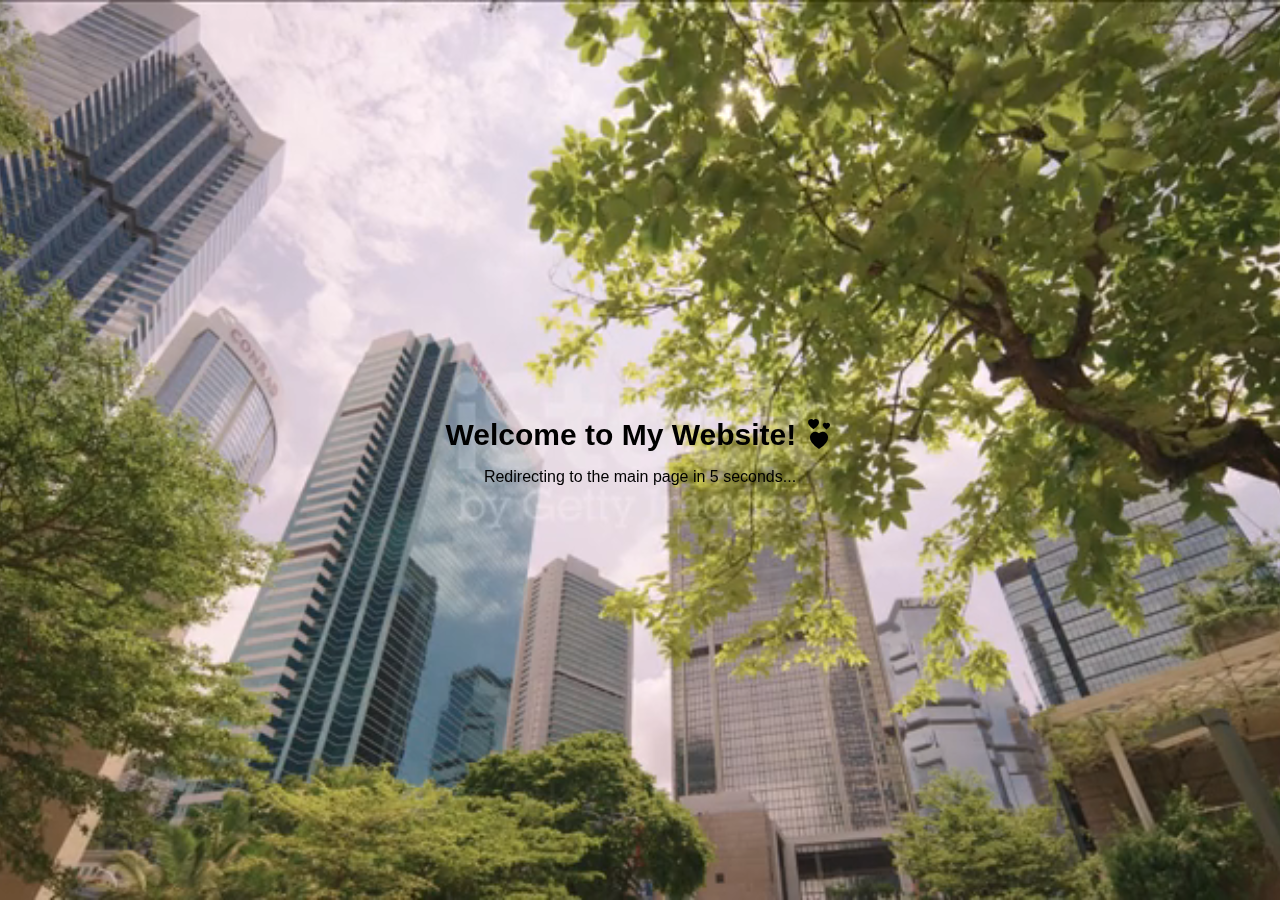
<file: index.html>
<!DOCTYPE html>
<html lang="en">
<head>
  <meta charset="UTF-8">
  <meta name="viewport" content="width=device-width, initial-scale=1.0">
  <title>Landing Page</title>
  <link rel="stylesheet" href="style2.css">

  <!-- Bootstrap Icons -->
  <link rel="stylesheet" href="https://cdn.jsdelivr.net/npm/bootstrap-icons@1.11.3/font/bootstrap-icons.min.css">
  
  <script>
    /* Mengarahkan ke halaman index2.html setelah 5 detik */
    setTimeout(() => {
      window.location.href = "index2.html";
    }, 5000);
  </script>
</head>
<body>
  <!-- Background video -->
  <video class="video-bg" autoplay muted>
    <source src="Vid_pemandangan.mp4" type="video/mp4">
  </video>

  <div class="content">
    <h1>Welcome to My Website! <i class="bi bi-hearts"></i></h1>
    <p>Redirecting to the main page in 5 seconds...</p>
  </div>
</body>
</html>
</file>
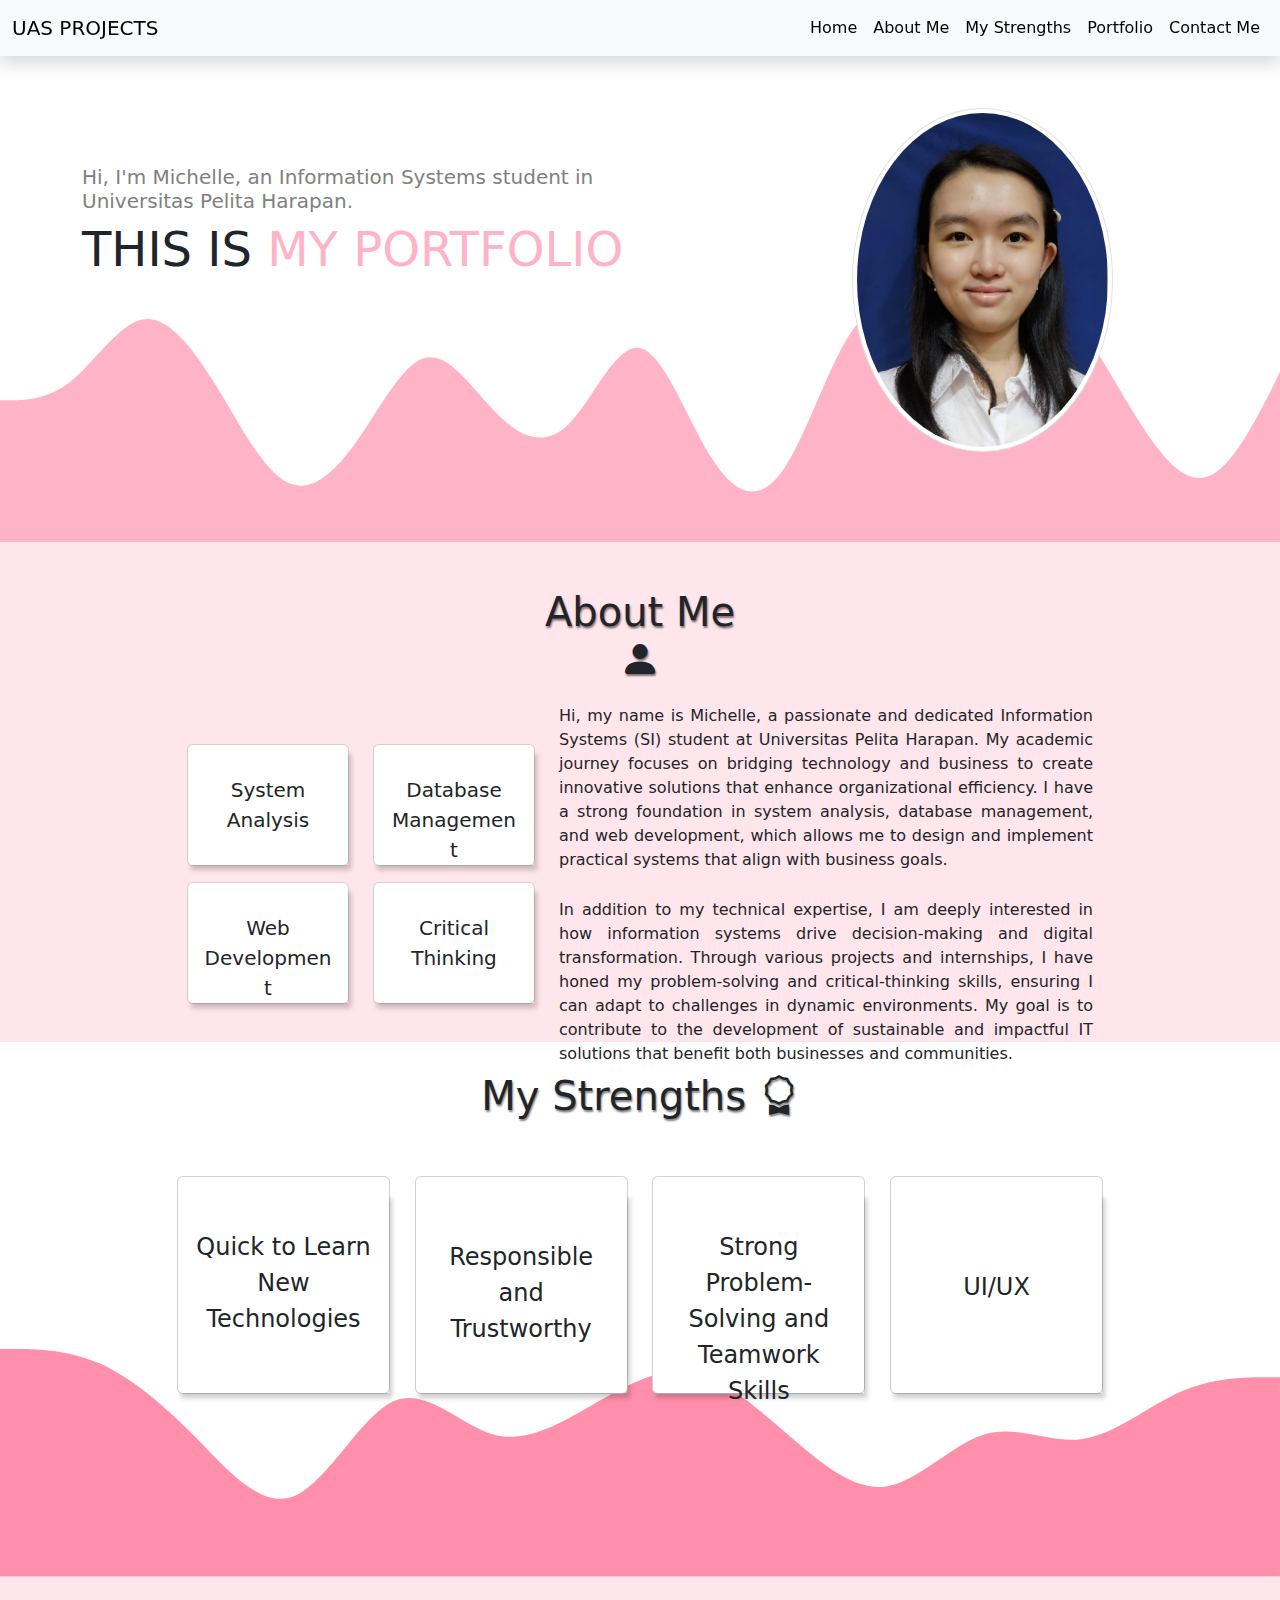
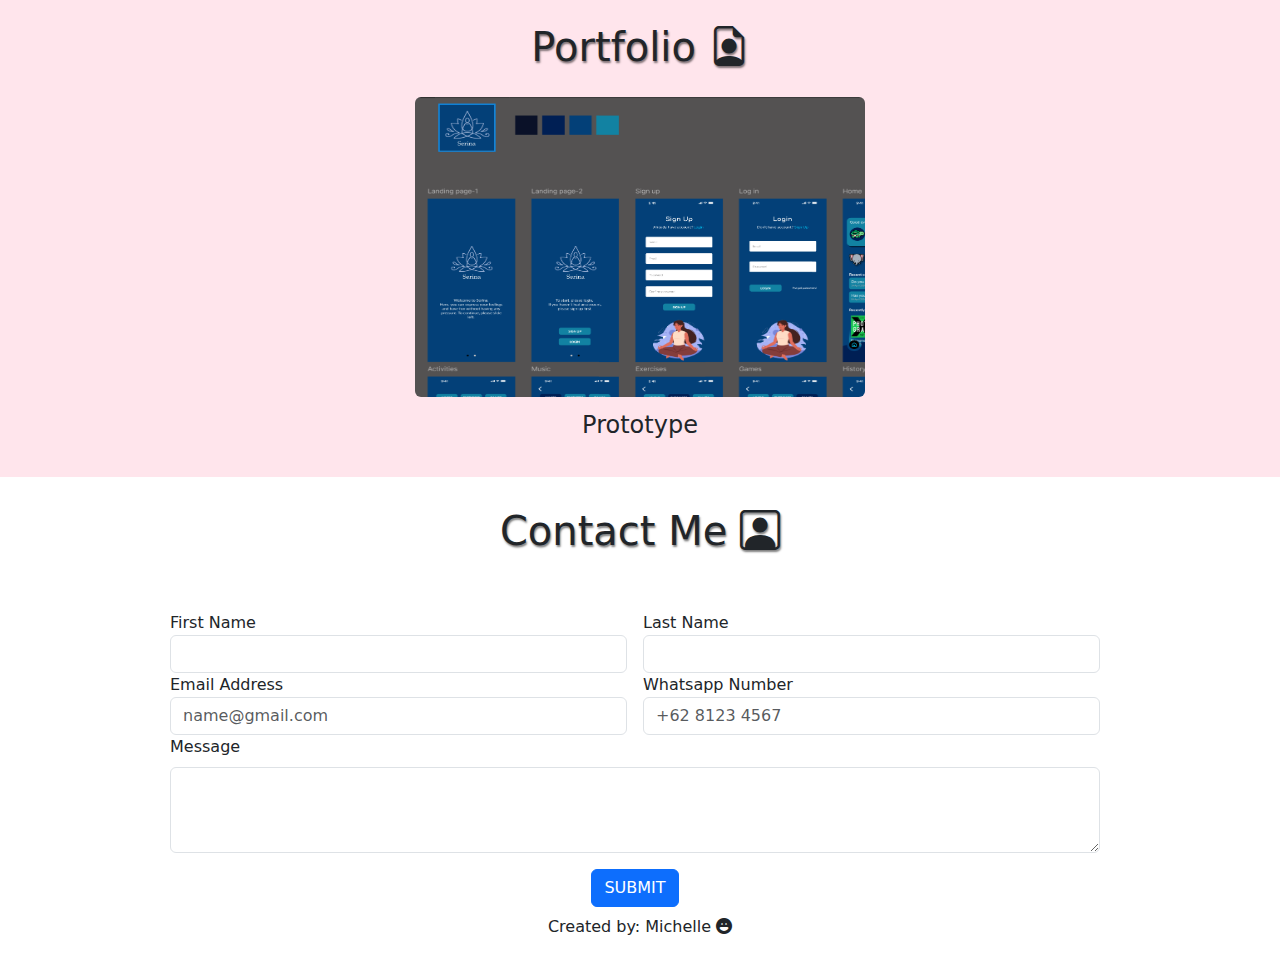
<file: index2.html>
<!doctype html>
<html lang="en">
  <head>
    <meta charset="utf-8">
    <meta name="viewport" content="width=device-width, initial-scale=1">
    <title>Contoh UAS Michelle</title>

    <link rel="stylesheet" href="style1.css">

    <!-- Bootstrap CSS -->
    <link href="https://cdn.jsdelivr.net/npm/bootstrap@5.3.3/dist/css/bootstrap.min.css" rel="stylesheet" integrity="sha384-QWTKZyjpPEjISv5WaRU9OFeRpok6YctnYmDr5pNlyT2bRjXh0JMhjY6hW+ALEwIH" crossorigin="anonymous">

    <!-- Bootstrap Icons -->
    <link rel="stylesheet" href="https://cdn.jsdelivr.net/npm/bootstrap-icons@1.11.3/font/bootstrap-icons.min.css">

  </head>
  <body>
    <!-- Nav Bar -->
    <nav class="navbar navbar-expand-lg bg-body-tertiary fixed-top shadow">
      <div class="container-fluid">
        <a class="navbar-brand" href="#">UAS PROJECTS</a>
        <button class="navbar-toggler" type="button" data-bs-toggle="collapse" data-bs-target="#navbarScroll" aria-controls="navbarScroll" aria-expanded="false" aria-label="Toggle navigation">
          <span class="navbar-toggler-icon"></span>
        </button>
        <div class="collapse navbar-collapse" id="navbarScroll">
          <ul class="navbar-nav ms-auto my-2 my-lg-0 navbar-nav-scroll" style="--bs-scroll-height: 100px;">
            <li class="nav-item">
              <a class="nav-link active" href="#">Home</a>
            </li>
            <li class="nav-item">
              <a class="nav-link active" href="#about-me">About Me</a>
            </li>
            <li class="nav-item">
              <a class="nav-link active" href="#my-strengths">My Strengths</a>
            </li>
            <li class="nav-item">
              <a class="nav-link active" href="#portfolio">Portfolio</a>
            </li>
            <li class="nav-item">
              <a class="nav-link active" href="#contact-me">Contact Me</a>
            </li>
          </ul>
        </div>
      </div>
    </nav>
    <!-- Akhir Nav Bar -->

    <!-- Home -->
    <div class="container mt-5">
      <div class="row align-items-center">
        <div class="col-md-6">
          <div class="jumbotron">
            <h1 class="lead">Hi, I'm Michelle, an Information Systems student in Universitas Pelita Harapan.</h1>
            <p class="display-5">THIS IS <span class="pink">MY PORTFOLIO </span></p>
          </div>
        </div>
        <!-- Gambar 1 -->
        <div class="col-md-3 text-center">
          <img src="Gambar1.jpeg" alt="Name" class="rounded-circle img-thumbnail" />
        </div>
      </div>
    </div>

    <!-- Wave 1 -->
    <svg class="wave-back" xmlns="http://www.w3.org/2000/svg" viewBox="0 0 1440 320"><path fill="#ffb3c6" fill-opacity="1" d="M0,160L13.3,160C26.7,160,53,160,80,138.7C106.7,117,133,75,160,69.3C186.7,64,213,96,240,138.7C266.7,181,293,235,320,250.7C346.7,267,373,245,400,208C426.7,171,453,117,480,112C506.7,107,533,149,560,176C586.7,203,613,213,640,186.7C666.7,160,693,96,720,101.3C746.7,107,773,181,800,224C826.7,267,853,277,880,240C906.7,203,933,117,960,80C986.7,43,1013,53,1040,58.7C1066.7,64,1093,64,1120,58.7C1146.7,53,1173,43,1200,64C1226.7,85,1253,139,1280,181.3C1306.7,224,1333,256,1360,245.3C1386.7,235,1413,181,1427,154.7L1440,128L1440,320L1426.7,320C1413.3,320,1387,320,1360,320C1333.3,320,1307,320,1280,320C1253.3,320,1227,320,1200,320C1173.3,320,1147,320,1120,320C1093.3,320,1067,320,1040,320C1013.3,320,987,320,960,320C933.3,320,907,320,880,320C853.3,320,827,320,800,320C773.3,320,747,320,720,320C693.3,320,667,320,640,320C613.3,320,587,320,560,320C533.3,320,507,320,480,320C453.3,320,427,320,400,320C373.3,320,347,320,320,320C293.3,320,267,320,240,320C213.3,320,187,320,160,320C133.3,320,107,320,80,320C53.3,320,27,320,13,320L0,320Z"></path></svg>
    <!-- Akhir Home -->

    <!-- About Me -->
    <section id="about-me">
      <div class="container pt-3 pb-3">
        <div class="row text-center mb-5">
          <div class="col">
            <h1><a class="nav-link active" href="#about-me">About Me</a> <i class="bi bi-person-fill"></i></h1>
          </div>
        </div>
        <div class="container justify-content-center fs-5s">
          <div class="row">
            <div class="col-1"></div>
            <div class="col-md-4 mt-1">
              <div class="row">
                <!-- Info 1 -->
                <div class="col-md-6 mb-3">
                  <div class="card border-pink mb-3 h-100">
                    <div class="card-body text-center mt-1">
                      <p class="card-text">System Analysis</p>
                    </div>
                  </div>
                </div>
                <!-- Info 2 -->
                <div class="col-md-6 mb-3">
                  <div class="card border-pink mb-3 h-100">
                    <div class="card-body text-center mt-1">
                      <p class="card-text">Database Management</p>
                    </div>
                  </div>
                </div>
                <!-- Info 3 -->
                <div class="col-md-6 mb-3">
                  <div class="card border-pink mb-3 h-100">
                    <div class="card-body text-center mt-1">
                      <p class="card-text">Web Development</p>
                    </div>
                  </div>
                </div>
                <!-- Info 4 -->
                <div class="col-md-6 mb-3">
                  <div class="card border-pink mb-3 h-100">
                    <div class="card-body text-center mt-1">
                      <p class="card-text">Critical Thinking</p>
                    </div>
                  </div>
                </div>
              </div>
            </div>
            <div class="col-md-6 mt-4" style="text-align: justify">
              <p class="first">
                Hi, my name is Michelle, a passionate and dedicated Information Systems (SI) student at Universitas Pelita Harapan. My academic journey focuses on bridging technology and business to create innovative solutions that enhance organizational efficiency. I have a strong foundation in system analysis, database management, and web development, which allows me to design and implement practical systems that align with business goals.
              </p>
              <p>
                In addition to my technical expertise, I am deeply interested in how information systems drive decision-making and digital transformation. Through various projects and internships, I have honed my problem-solving and critical-thinking skills, ensuring I can adapt to challenges in dynamic environments. My goal is to contribute to the development of sustainable and impactful IT solutions that benefit both businesses and communities.
              </p>
            </div>
          </div>
        </div>
      </div>
    </section>
    <!-- Akhir About Me -->

    <!-- My Strengths -->
    <section id="my-strengths">
      <div class="row text-center mb-5">
        <div class="col">
          <h1>My Strengths <i class="bi bi-award"></i></h1>
        </div>
      </div>
      <div class="container justify-content-center fs-5">
        <div class="row justify-content-center">
          <div class="col-md-10">
            <div class="d-flex justify-content-between flex-wrap">
              <!-- Info 1 -->
              <div class="card border-pink mb-3 text-center" style="width: 23%;">
                <div class="card-body mt-3">
                  <p class="strengths-card-text-2">Quick to Learn New Technologies</p>
                </div>
              </div>
              <!-- Info 2 -->
              <div class="card border-pink mb-3 text-center" style="width: 23%;">
                <div class="card-body mt-3">
                  <p class="strengths-card-text-1">Responsible and Trustworthy</p>
                </div>
              </div>
              <!-- Info 3 -->
              <div class="card border-pink mb-3 text-center" style="width: 23%;">
                <div class="card-body mt-3">
                  <p class="strengths-card-text-2">Strong Problem-Solving and Teamwork Skills</p>
                </div>
              </div>
              <!-- Info 4 -->
              <div class="card border-pink mb-3 text-center" style="width: 23%;">
                <div class="card-body mt-3">
                  <p class="strengths-card-text-3">UI/UX</p>
                </div>
              </div>
            </div>
          </div>
        </div>
      </div>
    </section>    

    <!-- Akhir My Strengths -->

    <!-- Wave 2 -->
    <svg xmlns="http://www.w3.org/2000/svg" viewBox="0 0 1440 320"><path fill="#FF8FAB" fill-opacity="1" d="M0,64L18.5,64C36.9,64,74,64,111,80C147.7,96,185,128,222,165.3C258.5,203,295,245,332,229.3C369.2,213,406,139,443,122.7C480,107,517,149,554,160C590.8,171,628,149,665,128C701.5,107,738,85,775,90.7C812.3,96,849,128,886,160C923.1,192,960,224,997,218.7C1033.8,213,1071,171,1108,160C1144.6,149,1182,171,1218,165.3C1255.4,160,1292,128,1329,112C1366.2,96,1403,96,1422,96L1440,96L1440,320L1421.5,320C1403.1,320,1366,320,1329,320C1292.3,320,1255,320,1218,320C1181.5,320,1145,320,1108,320C1070.8,320,1034,320,997,320C960,320,923,320,886,320C849.2,320,812,320,775,320C738.5,320,702,320,665,320C627.7,320,591,320,554,320C516.9,320,480,320,443,320C406.2,320,369,320,332,320C295.4,320,258,320,222,320C184.6,320,148,320,111,320C73.8,320,37,320,18,320L0,320Z"></path></svg>

    <!-- Portfolio -->
    <section id="portfolio">
      <div class="container pt-3 pb-3">
        <div class="row text-center mb-5">
          <div class="col">
            <h1>Portfolio <i class="bi bi-file-earmark-person"></i></h1>
          </div>
        </div>
        <div class="text-center">
          <img src="Gambar2.png" class="rounded" alt="prototype">
          <p>Prototype</p>
        </div>
      </div>
    </section>

    <!-- Contact Me -->
    <section id="contact-me">
      <div class="row text-center mb-5">
        <div class="col">
          <h1>Contact Me <i class="bi bi-person-square"></i></h1>
        </div>
      </div>

      <!-- Membuat form  -->
      <section id="form">
        <form>
          <div class="row g-3">
            <div class="col">
              First Name
              <input type="text" class="form-control" aria-label="First name" required>
            </div>
            <div class="col">
              Last Name
              <input type="text" class="form-control" aria-label="Last name">
            </div>
          </div>

          <div class="row g-3">
            <div class="col">
              Email Address
              <input type="text" class="form-control" placeholder="name@gmail.com" aria-label="Email Address">
            </div>
            <div class="col">
              Whatsapp Number
              <input type="text" class="form-control" placeholder="+62 8123 4567" aria-label="Whatsapp Number">
            </div>
          </div>

          <div class="mb-3">
            <label for="exampleFormControlTextarea1" class="form-label">Message</label>
            <textarea class="form-control" id="exampleFormControlTextarea1" rows="3"></textarea>
          </div>
      
          <div class="col-12">
            <button class="btn btn-primary" type="submit">SUBMIT</button>
          </div>
        </form>
      </section>
      <!-- Akhir Form -->
    </section>
    <!-- Akhir Contact Me -->
    
    <!-- Footer -->
    <footer>
        <p>Created by: Michelle <i class="bi bi-emoji-laughing-fill"></i></p>
    </footer>
    <!-- Akhir Footer -->

    <script src="https://cdn.jsdelivr.net/npm/bootstrap@5.3.3/dist/js/bootstrap.bundle.min.js" integrity="sha384-YvpcrYf0tY3lHB60NNkmXc5s9fDVZLESaAA55NDzOxhy9GkcIdslK1eN7N6jIeHz" crossorigin="anonymous"></script>
  </body>
</html>
</file>
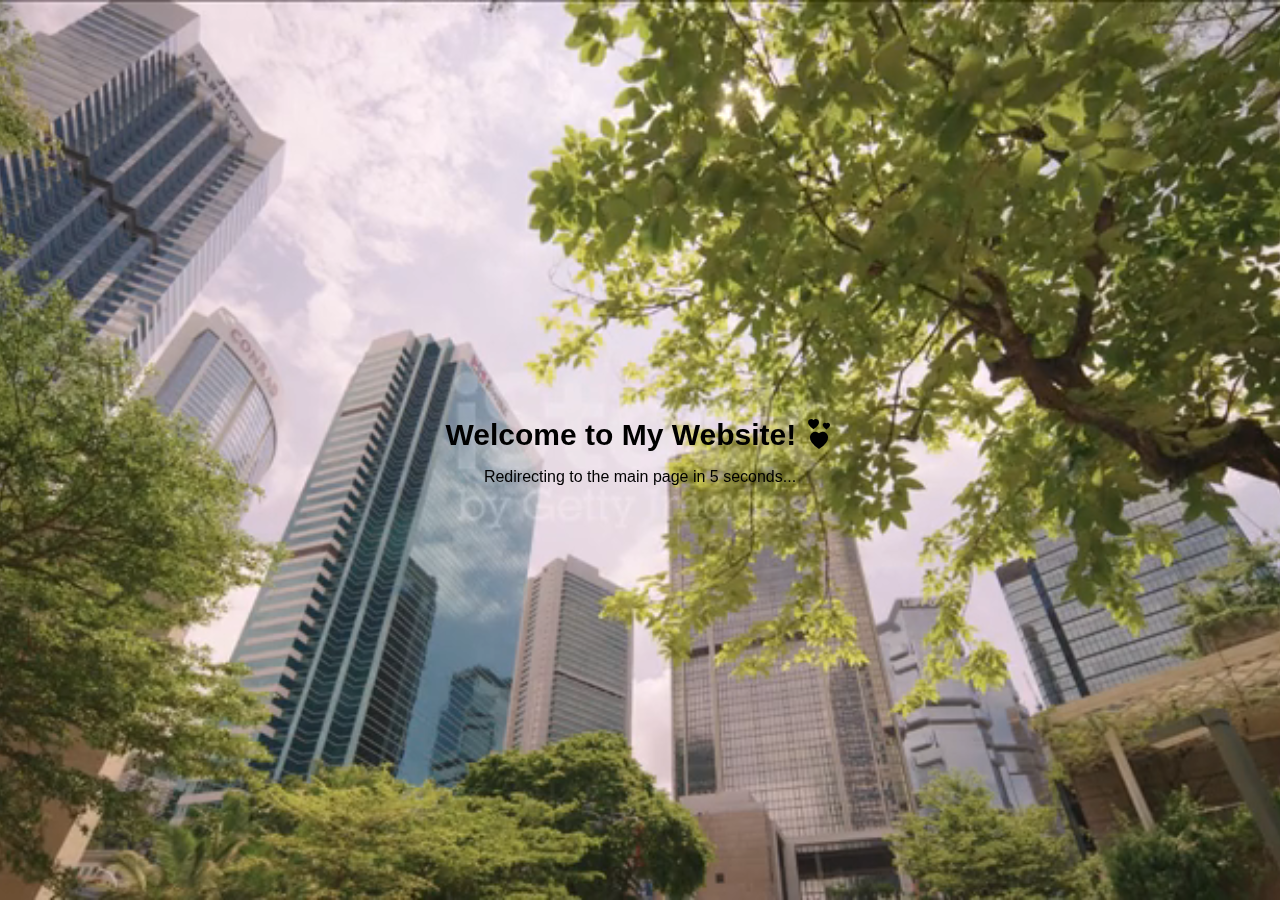
<file: index3.html>
<!DOCTYPE html>
<html lang="en">
<head>
  <meta charset="UTF-8">
  <meta name="viewport" content="width=device-width, initial-scale=1.0">
  <title>Landing Page</title>
  <style>
    body{
        display: flex;
        justify-content: center;
        align-items: center;
        margin: 0 auto;
        font-family: Arial, sans-serif;
        color: white;
        text-align: center;
    }

    html, body{
        height: 100%;
        margin: 0;
        padding: 0;
        object-fit: cover;
    }

    h1{
        font-size: 30px;
        margin-bottom: 10px;
    }

    p{
        font-size: 16px;
    }

    .content{
        position: absolute;
        text-align: center;
        color: black;
        font-family: Arial, sans-serif;
    }

    .video-bg{
        position: fixed;
        width: 100%;
        height: 100%;
        object-fit: cover;
        z-index: -1;
    }
  </style>

  <!-- Bootstrap Icons -->
  <link rel="stylesheet" href="https://cdn.jsdelivr.net/npm/bootstrap-icons@1.11.3/font/bootstrap-icons.min.css">
  
  <script>
    /* Mengarahkan ke halaman index4.html setelah 5 detik */
    setTimeout(() => {
      window.location.href = "index4.html";
    }, 5000);
  </script>
</head>
<body>
  <!-- Background video -->
  <video class="video-bg" autoplay muted>
    <source src="Vid_pemandangan.mp4" type="video/mp4">
  </video>

  <div class="content">
    <h1>Welcome to My Website! <i class="bi bi-hearts"></i></h1>
    <p>Redirecting to the main page in 5 seconds...</p>
  </div>
</body>
</html>
</file>
<file: style2.css>
body{
  display: flex;
  justify-content: center;
  align-items: center;
  margin: 0 auto;
  font-family: Arial, sans-serif;
  color: white;
  text-align: center;
}

html, body{
  height: 100%;
  margin: 0;
  padding: 0;
  object-fit: cover;
}

h1{
  font-size: 30px;
  margin-bottom: 10px;
}

p{
  font-size: 16px;
}

.content{
  position: absolute;
  text-align: center;
  color: black;
  font-family: Arial, sans-serif;
}

.video-bg{
  position: fixed;
  width: 100%;
  height: 100%;
  object-fit: cover;
  z-index: -1;
}
</file>
<file: style1.css>
body{
    /* margin: 0 auto; */
    padding-top: 10px;
    background-color: #FFB3C6;
}

.lead{
    font-weight: bolder;
    color: grey;
    text-align: left;
    margin-top: -50px;
}

.pink{
    color: #FFB3C6;
    font-weight: bolder;
}

.mt-5{
    height: 200px;
}

.col-md-3{
    margin-left: 200px;
    z-index: 1;
    padding-top: 50px;
}

.col h1{
    text-align: center;
    margin-top: 30px;
    text-shadow: 1px 2px 2px rgba(0, 0, 0, 0.5);
}

#about-me, #portfolio{
    height: 500px;
    background-color: #FFE5EC;
}

.card-body{
    box-shadow: 3px 5px 5px rgba(0, 0, 0, 0.2);
}

#about-me .card-body{
    padding-top: -20px;
    height: 100px;
}



#about-me .card-text{
    font-size: 20px;
}

#about-me .mt-4 .first{
    margin-top: -60px;
    padding-bottom: 10px;
}

.border-pink{
    color: #FF8FAB;
}

#my-strengths{
    height: 250px;
}

.strengths-card-text-1{
    margin-top: 20px;
}

.strengths-card-text-2{
    margin-top: 10px;
}

.strengths-card-text-3{
    margin-top: 50px;
}

#my-strengths .card-body{
    height: 200px;
}

.rounded{
    width: 450px;
    height: 300px;
    margin-top: -30px;
}

.text-center p{
    font-size: 24px;
    padding-top: 10px;
}

#form{
    height: 310px;
    width: 1100px;
    padding-left: 170px;
}

footer{
    text-align: center;
    margin-top: 10px;
}

.col-12{
    text-align: center;
}
</file>
